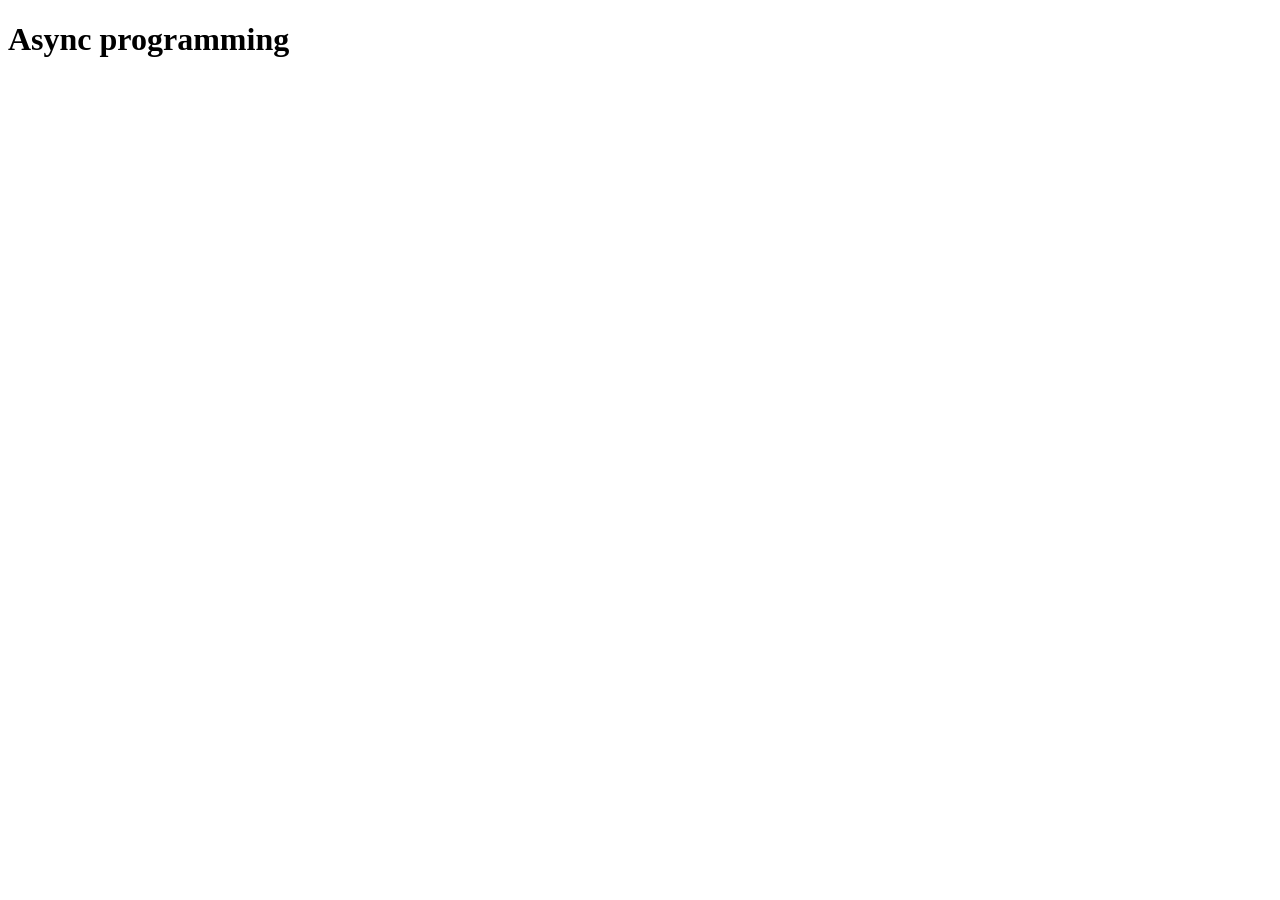
<file: Js_classwork_practice/Async programming/index.html>
<!DOCTYPE html>
<html lang="en">

<head>
    <meta charset="UTF-8">
    <meta name="viewport" content="width=device-width, initial-scale=1.0">
    <title>Document</title>
</head>

<body>
    <h1>Async programming</h1>
</body>
<script src="./script.js"></script>

</html>
</file>
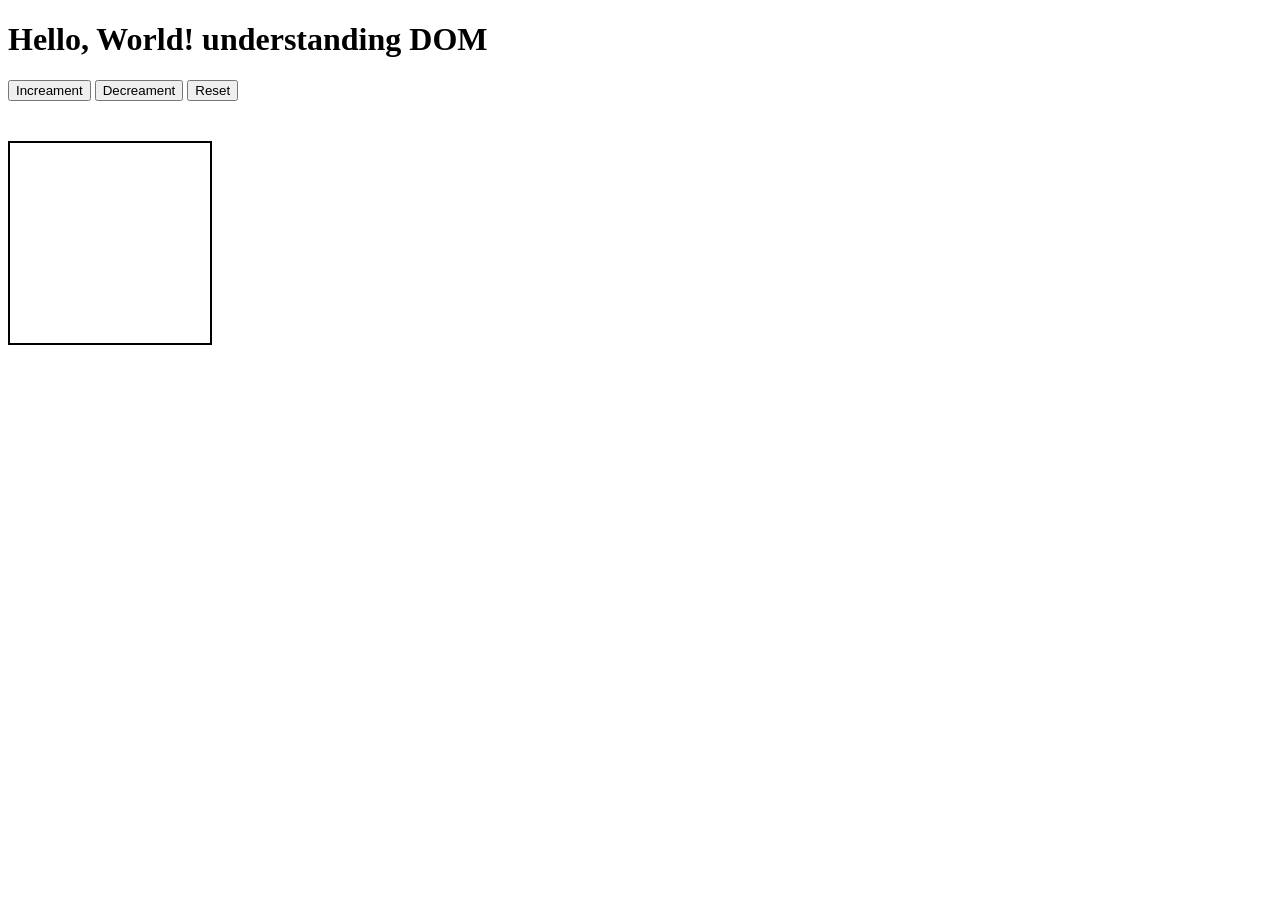
<file: Js_classwork_practice/Dom/index.html>
<!DOCTYPE html>
<html lang="en">

<head>
    <meta charset="UTF-8">
    <meta name="viewport" content="width=device-width, initial-scale=1.0">
    <title>Document</title>
    <link rel="stylesheet" href="./style.css">

</head>

<body>
    <h1 id="heading">Hello, World! understanding DOM</h1>
    <button id="btn">Increament</button>
    <button id="btn2">Decreament</button>
    <button id="btn3">Reset</button>
    <div id="box"></div>
</body>
<script src="./script.js"></script>

</html>
</file>
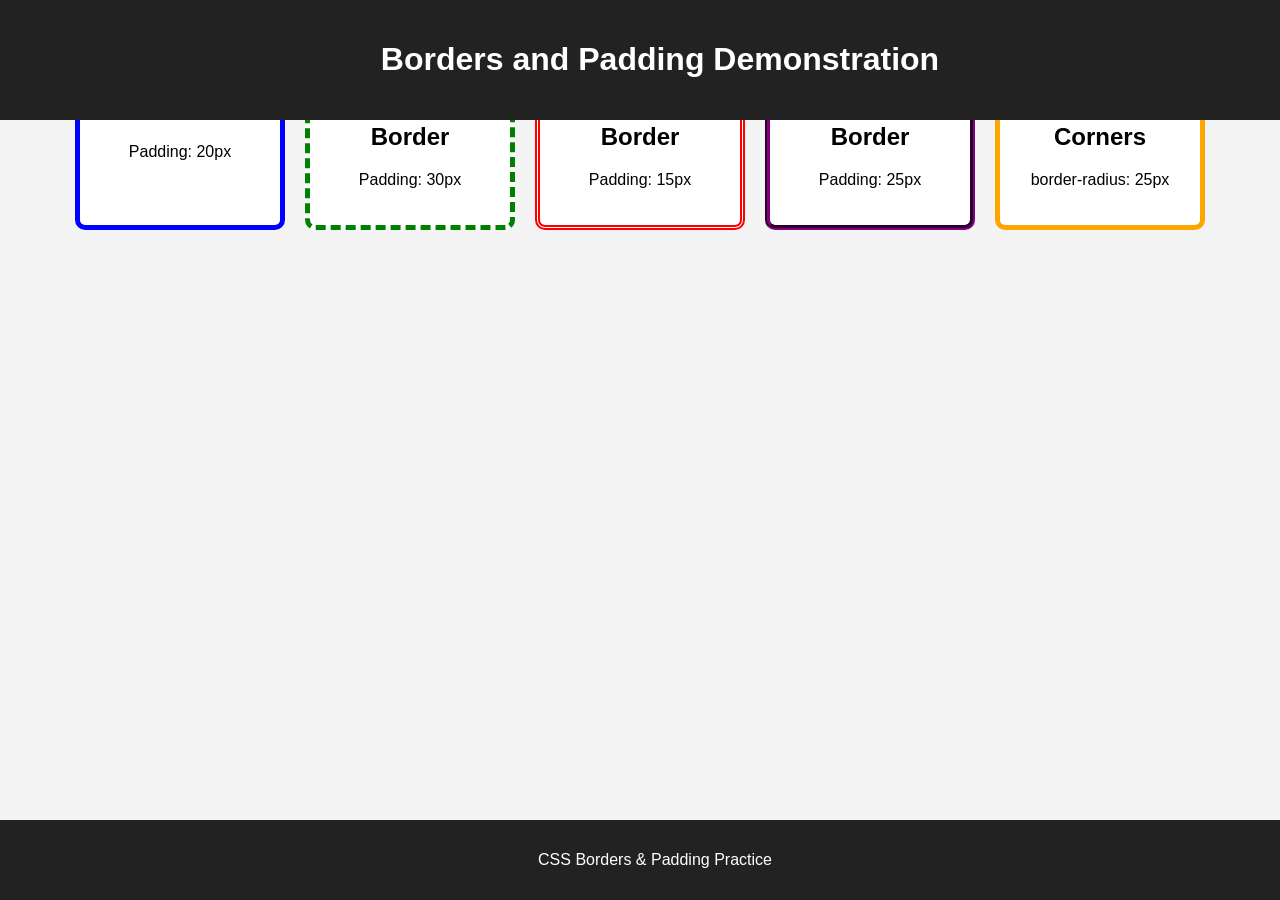
<file: CSS Model/Borders and Padding Demonstration.html>
<!DOCTYPE html>
<html lang="en">
<head>
    <meta charset="UTF-8">
    <meta name="viewport" content="width=device-width, initial-scale=1.0">
    <title>Borders and Padding</title>
    <link rel="stylesheet" href="style.css">
</head>

<body>

    <header>
        <h1>Borders and Padding Demonstration</h1>
    </header>

    <main>
        <section class="boxes">

            <div class="box solid">
                <h2>Solid Border</h2>
                <p>Padding: 20px</p>
            </div>

            <div class="box dashed">
                <h2>Dashed Border</h2>
                <p>Padding: 30px</p>
            </div>

            <div class="box double">
                <h2>Double Border</h2>
                <p>Padding: 15px</p>
            </div>

            <div class="box groove">
                <h2>Groove Border</h2>
                <p>Padding: 25px</p>
            </div>

            <div class="box rounded">
                <h2>Rounded Corners</h2>
                <p>border-radius: 25px</p>
            </div>

        </section>
    </main>

    <footer>
        <p>CSS Borders & Padding Practice</p>
    </footer>

</body>
</html>
</file>
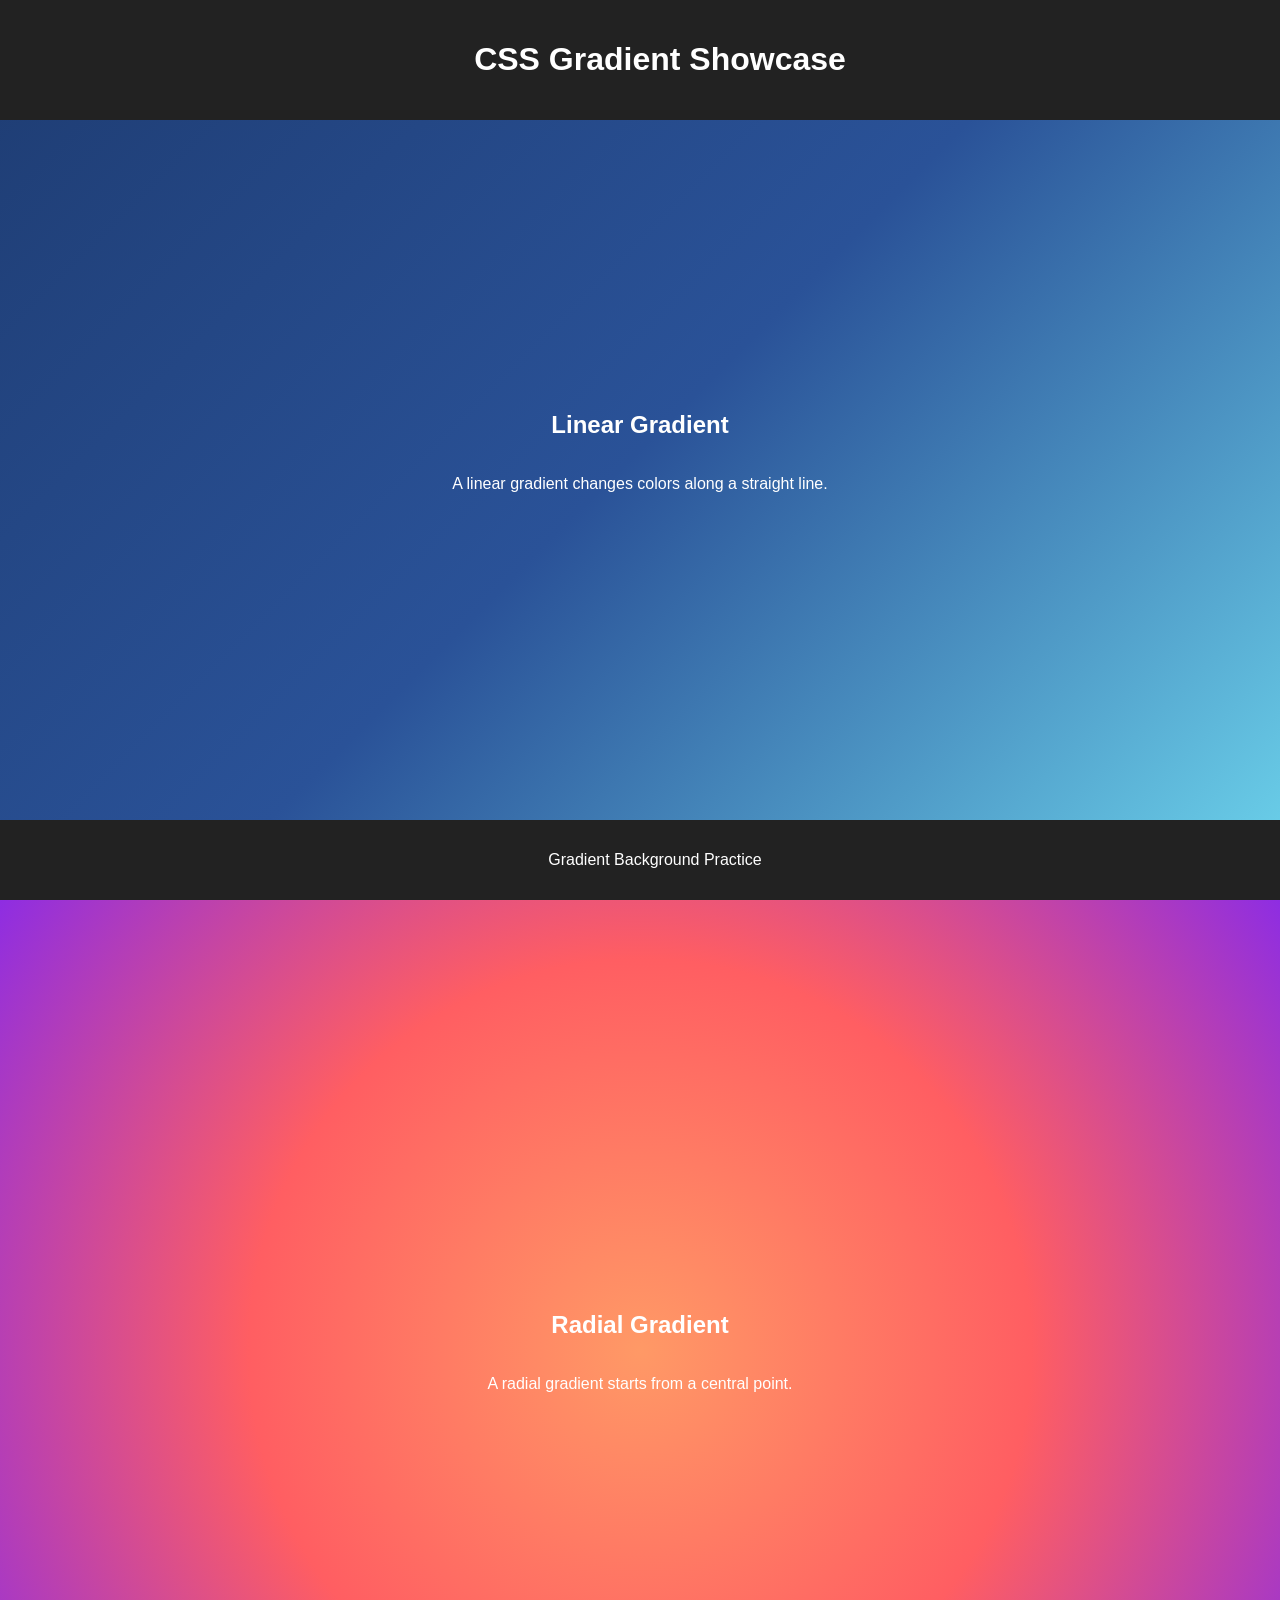
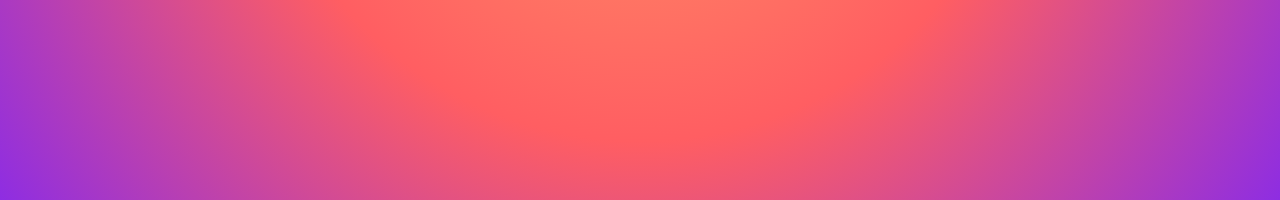
<file: CSS Model/Gradient Background Webpage.html>
<!DOCTYPE html>
<html lang="en">
<head>
    <meta charset="UTF-8">
    <meta name="viewport" content="width=device-width, initial-scale=1.0">
    <title>Gradient Background</title>
    <link rel="stylesheet" href="style.css">
</head>

<body>

    <!-- Fixed header -->
    <header>
        <h1>CSS Gradient Showcase</h1>
    </header>

    <main>

        <!-- Linear gradient section -->
        <section class="linear">
            <h2>Linear Gradient</h2>
            <p>
                A linear gradient changes colors along a straight line.
            </p>
        </section>

        <!-- Radial gradient section -->
        <section class="radial">
            <h2>Radial Gradient</h2>
            <p>
                A radial gradient starts from a central point.
            </p>
        </section>

    </main>

    <!-- Fixed footer -->
    <footer>
        <p>Gradient Background Practice</p>
    </footer>

</body>
</html>
</file>
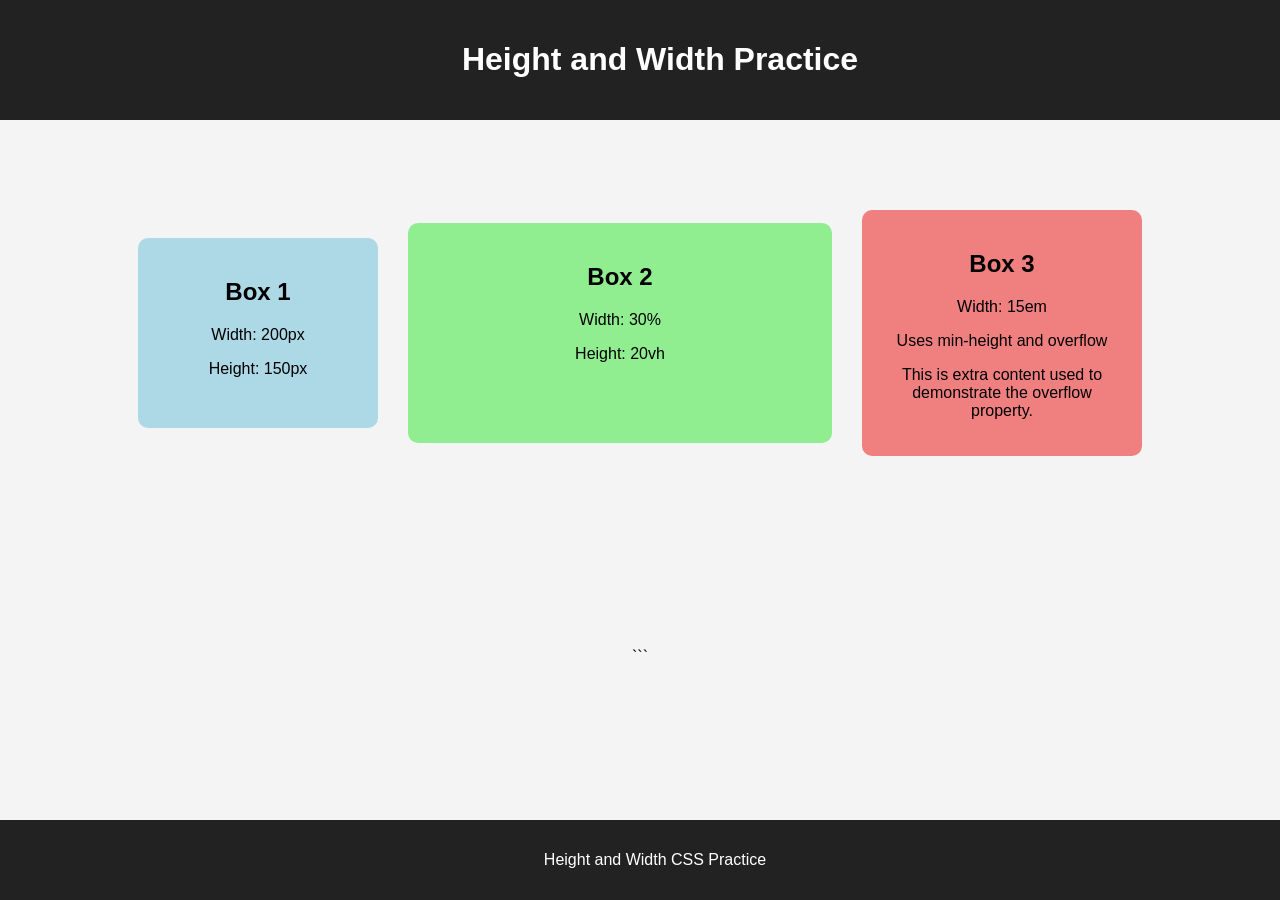
<file: CSS Model/Height and Width Practice.html>
```html
<!DOCTYPE html>
<html lang="en">
<head>
    <meta charset="UTF-8">
    <meta name="viewport" content="width=device-width, initial-scale=1.0">
    <title>Height and Width Practice</title>
    <link rel="stylesheet" href="style.css">
</head>

<body>

    <header>
        <h1>Height and Width Practice</h1>
    </header>

    <main>
        <section class="container">

            <div class="box box1">
                <h2>Box 1</h2>
                <p>Width: 200px</p>
                <p>Height: 150px</p>
            </div>

            <div class="box box2">
                <h2>Box 2</h2>
                <p>Width: 30%</p>
                <p>Height: 20vh</p>
            </div>

            <div class="box box3">
                <h2>Box 3</h2>
                <p>Width: 15em</p>
                <p>Uses min-height and overflow</p>
                <p>
                    This is extra content used to demonstrate
                    the overflow property.
                </p>
            </div>

        </section>
    </main>

    <footer>
        <p>Height and Width CSS Practice</p>
    </footer>

</body>
</html>
```
</file>
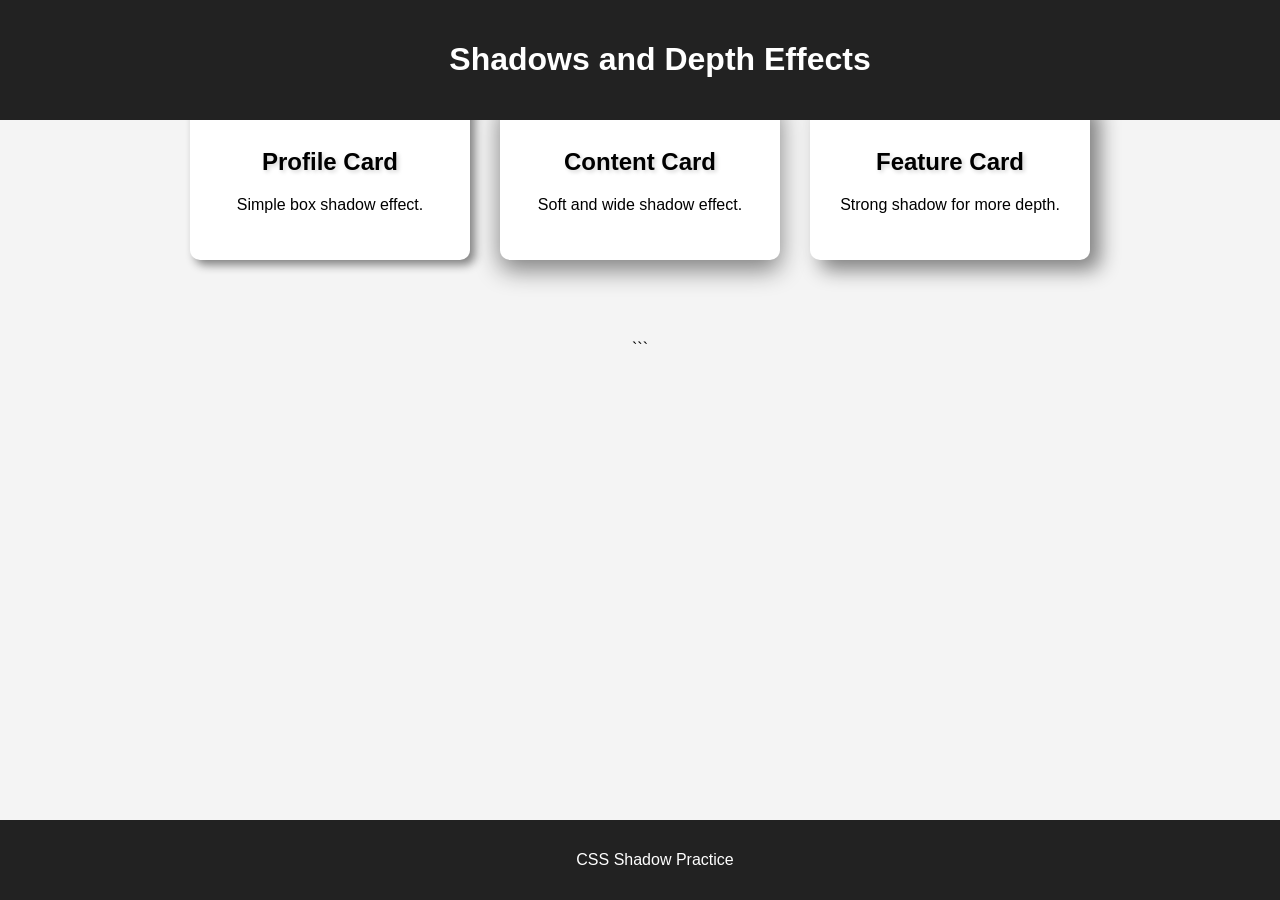
<file: CSS Model/Shadows and Depth.html>
```html
<!DOCTYPE html>
<html lang="en">
<head>
    <meta charset="UTF-8">
    <meta name="viewport" content="width=device-width, initial-scale=1.0">
    <title>Shadows and Depth</title>
    <link rel="stylesheet" href="style.css">
</head>

<body>

    <header>
        <h1>Shadows and Depth Effects</h1>
    </header>

    <main>

        <section class="cards">

            <article class="card card1">
                <h2>Profile Card</h2>
                <p>Simple box shadow effect.</p>
            </article>

            <article class="card card2">
                <h2>Content Card</h2>
                <p>Soft and wide shadow effect.</p>
            </article>

            <article class="card card3">
                <h2>Feature Card</h2>
                <p>Strong shadow for more depth.</p>
            </article>

        </section>

    </main>

    <footer>
        <p>CSS Shadow Practice</p>
    </footer>

</body>
</html>
```
</file>
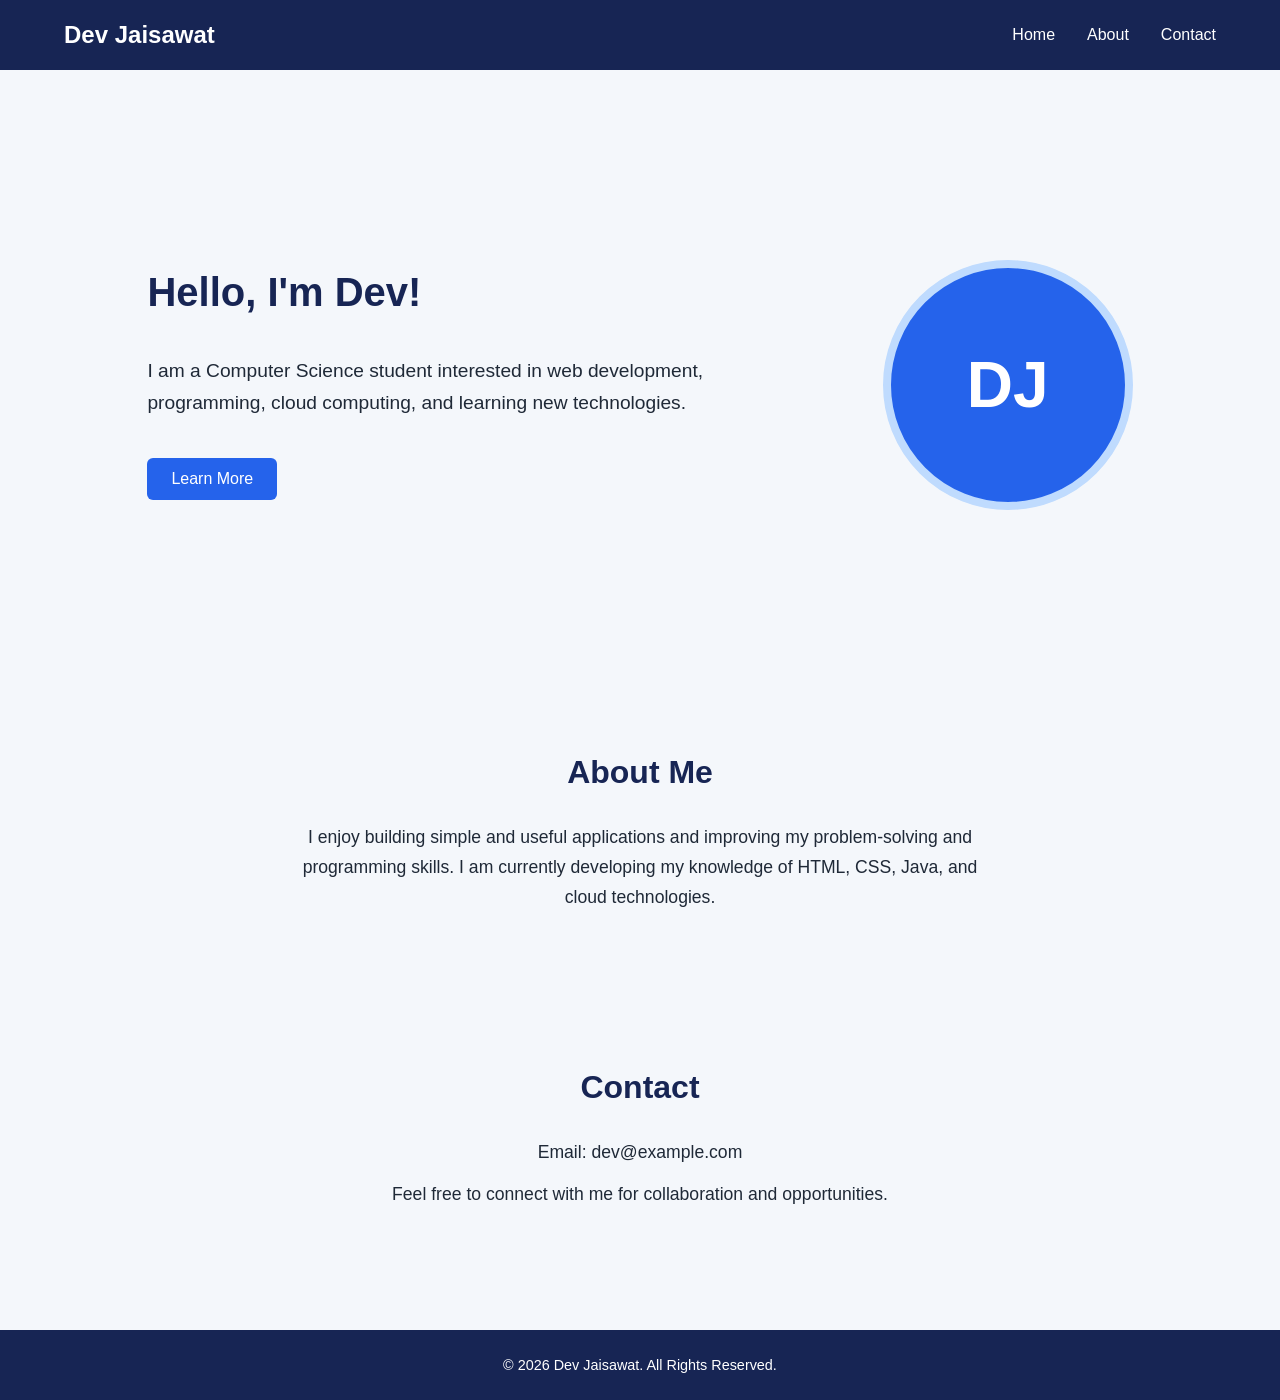
<file: CSS-Basics/Assignment_5_Question_1.html>
<!DOCTYPE html>
<html lang="en">
<head>
    <meta charset="UTF-8">
    <meta name="viewport" content="width=device-width, initial-scale=1.0">
    <title>Dev Jaisawat | Portfolio</title>

    <style>
        /* Basic page styling */
        * {
            box-sizing: border-box;
            margin: 0;
            padding: 0;
        }

        html {
            scroll-behavior: smooth;
        }

        body {
            min-height: 100vh;
            display: flex;
            flex-direction: column;
            font-family: Arial, sans-serif;
            background-color: #f4f7fb;
            color: #1f2937;
        }

        /* Fixed header stays at the top while scrolling */
        header {
            position: fixed;
            top: 0;
            left: 0;
            width: 100%;
            min-height: 70px;
            padding: 1em 5%;
            display: flex;
            align-items: center;
            justify-content: space-between;
            background-color: #172554;
            color: white;
            z-index: 1000;
        }

        header h1 {
            font-size: 1.5rem;
        }

        nav {
            display: flex;
            gap: 2em;
        }

        nav a {
            color: white;
            text-decoration: none;
            font-size: 1em;
        }

        nav a:hover {
            text-decoration: underline;
        }

        /* Main content gets space at the top because the header is fixed */
        main {
            flex: 1;
            padding-top: 70px;
        }

        .hero {
            min-height: 70vh;
            padding: 8vh 8%;
            display: flex;
            align-items: center;
            justify-content: space-around;
            gap: 5%;
        }

        .intro {
            width: 55%;
        }

        .intro h2 {
            font-size: 2.5rem;
            margin-bottom: 1em;
            color: #172554;
        }

        .intro p {
            font-size: 1.2em;
            line-height: 1.7;
            margin-bottom: 2em;
        }

        .button {
            display: inline-block;
            padding: 12px 24px;
            background-color: #2563eb;
            color: white;
            text-decoration: none;
            border-radius: 6px;
        }

        .button:hover {
            background-color: #1d4ed8;
        }

        /* Profile image area */
        .profile {
            width: 250px;
            height: 250px;
            display: flex;
            align-items: center;
            justify-content: center;
        }

        .profile-image {
            width: 100%;
            height: 100%;
            border-radius: 50%;
            background-color: #2563eb;
            color: white;
            display: flex;
            align-items: center;
            justify-content: center;
            font-size: 4rem;
            font-weight: bold;
            border: 8px solid #bfdbfe;
        }

        .content-section {
            min-height: 35vh;
            padding: 6vh 10%;
            text-align: center;
        }

        .content-section h2 {
            font-size: 2rem;
            margin-bottom: 1em;
            color: #172554;
        }

        .content-section p {
            max-width: 700px;
            margin: 0.7em auto;
            line-height: 1.7;
            font-size: 1.1em;
        }

        /* Flexbox keeps the footer at the bottom of the page */
        footer {
            width: 100%;
            min-height: 70px;
            display: flex;
            align-items: center;
            justify-content: center;
            background-color: #172554;
            color: white;
            padding: 20px;
            font-size: 0.9rem;
        }

        /* Responsive layout for smaller screens */
        @media (max-width: 700px) {
            header {
                padding: 1em 4%;
            }

            header h1 {
                font-size: 1.2rem;
            }

            nav {
                gap: 1em;
            }

            .hero {
                flex-direction: column;
                text-align: center;
                padding: 8vh 5%;
            }

            .intro {
                width: 100%;
            }

            .profile {
                width: 200px;
                height: 200px;
            }
        }
    </style>
</head>

<body>

    <header>
        <h1>Dev Jaisawat</h1>

        <nav>
            <a href="#home">Home</a>
            <a href="#about">About</a>
            <a href="#contact">Contact</a>
        </nav>
    </header>

    <main>

        <section id="home" class="hero">
            <div class="intro">
                <h2>Hello, I'm Dev!</h2>

                <p>
                    I am a Computer Science student interested in web development,
                    programming, cloud computing, and learning new technologies.
                </p>

                <a class="button" href="#about">Learn More</a>
            </div>

            <div class="profile">
                <div class="profile-image">DJ</div>
            </div>
        </section>

        <section id="about" class="content-section">
            <h2>About Me</h2>

            <p>
                I enjoy building simple and useful applications and improving my
                problem-solving and programming skills. I am currently developing
                my knowledge of HTML, CSS, Java, and cloud technologies.
            </p>
        </section>

        <section id="contact" class="content-section">
            <h2>Contact</h2>

            <p>Email: dev@example.com</p>
            <p>Feel free to connect with me for collaboration and opportunities.</p>
        </section>

    </main>

    <footer>
        <p>&copy; 2026 Dev Jaisawat. All Rights Reserved.</p>
    </footer>

</body>
</html>
</file>
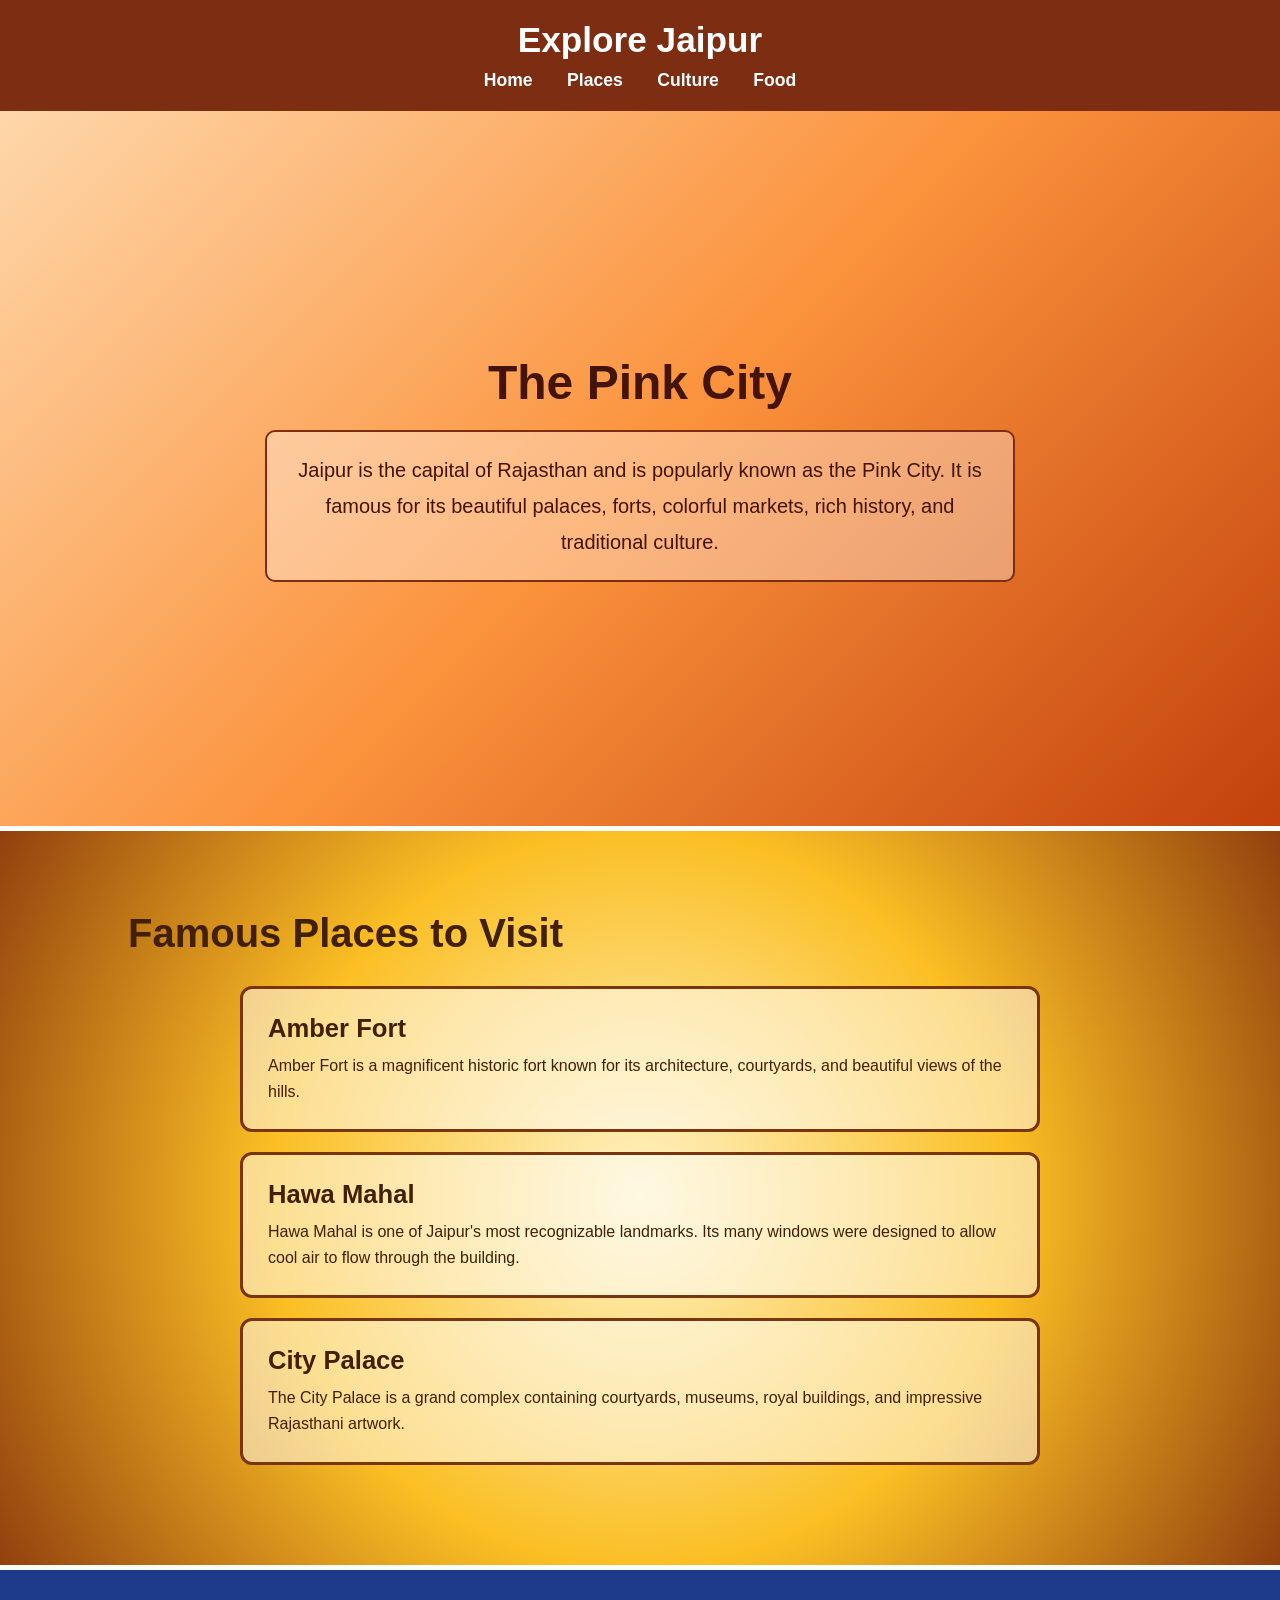
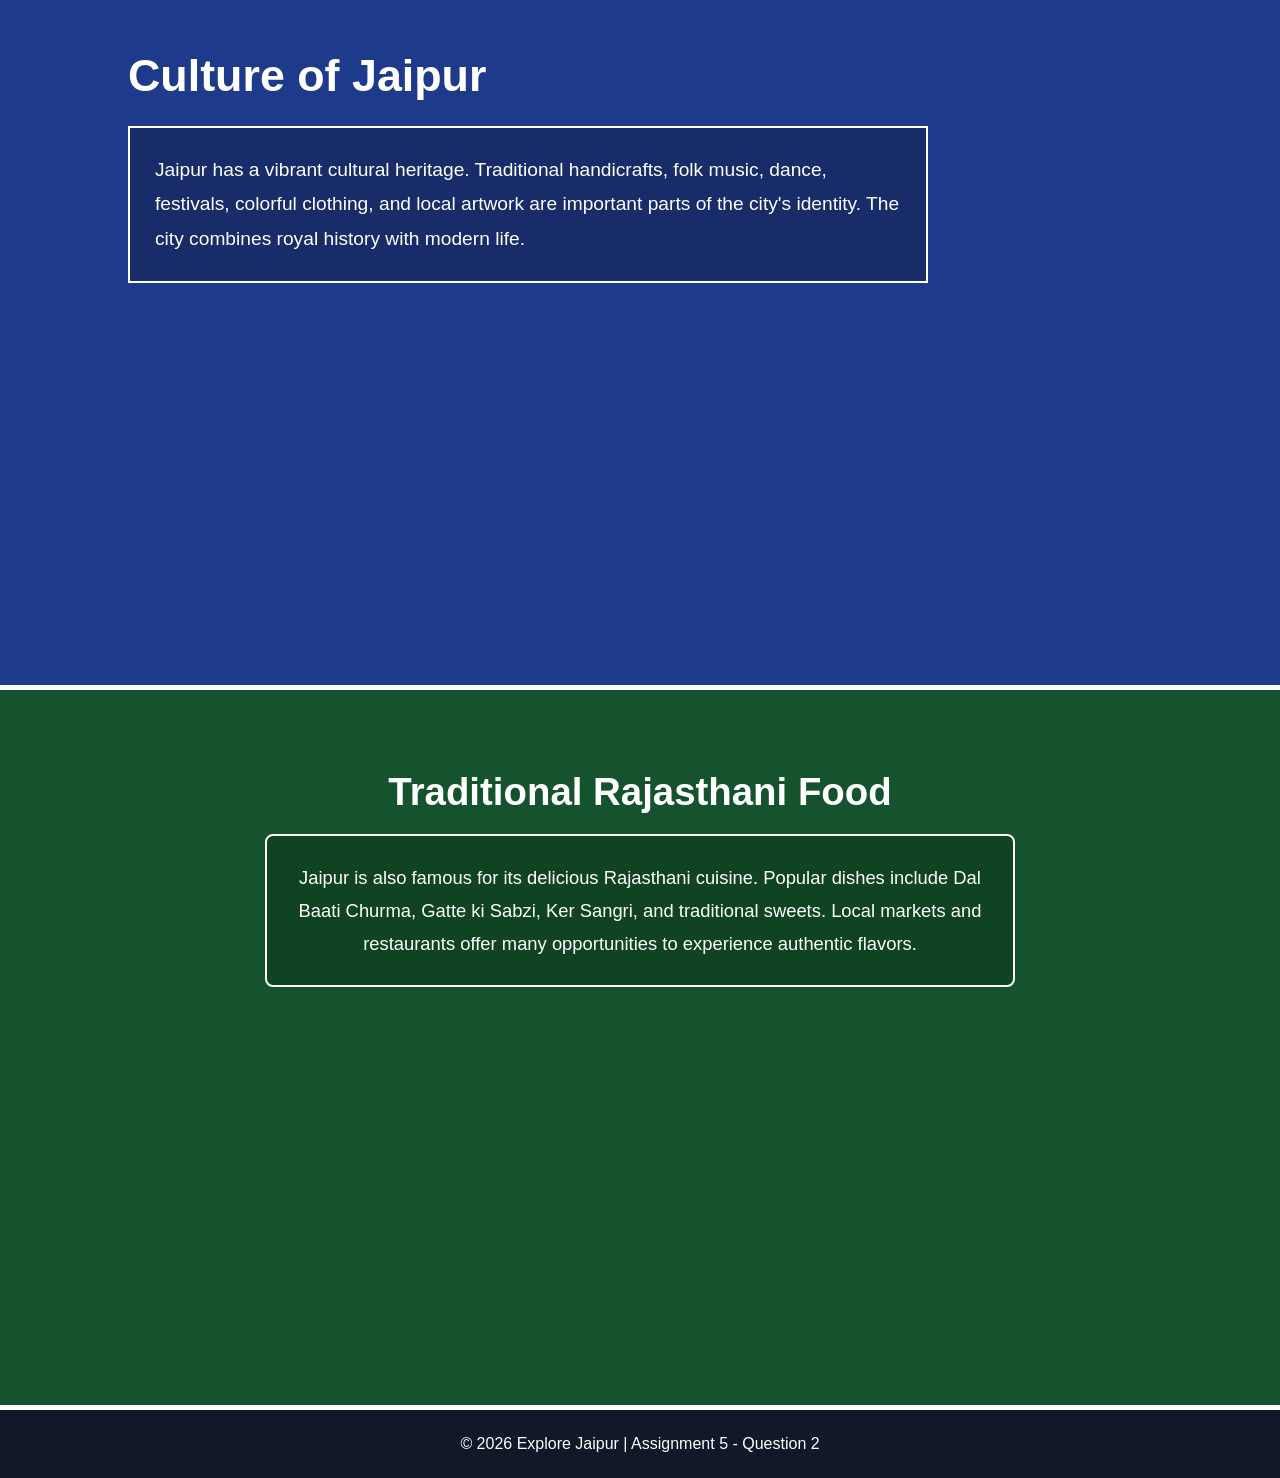
<file: CSS-Basics/Assignment_5_Question_2.html>
<!DOCTYPE html>
<html lang="en">
<head>
    <meta charset="UTF-8">
    <meta name="viewport" content="width=device-width, initial-scale=1.0">
    <title>Explore Jaipur</title>

    <style>
        /* Basic styling */
        * {
            box-sizing: border-box;
            margin: 0;
            padding: 0;
        }

        html {
            scroll-behavior: smooth;
        }

        body {
            font-family: Arial, sans-serif;
            color: #222;
            background-color: #f5f5f5;
        }

        /* Header */
        header {
            background-color: #7c2d12;
            color: white;
            padding: 20px 8%;
            text-align: center;
        }

        header h1 {
            font-size: 2.2rem;
            margin-bottom: 10px;
        }

        /* Navigation */
        nav a {
            color: white;
            text-decoration: none;
            margin: 0 15px;
            font-size: 1.1em;
            font-weight: bold;
        }

        nav a:hover {
            text-decoration: underline;
        }

        /* Every main section takes the full width */
        main section {
            width: 100%;
            min-height: 80vh;
            padding: 80px 10%;
            border-bottom: 5px solid white;
        }

        /* Section 1 - Linear Gradient */
        #home {
            background: linear-gradient(135deg, #fed7aa, #fb923c, #c2410c);
            color: #431407;
            text-align: center;
            display: flex;
            flex-direction: column;
            justify-content: center;
            align-items: center;
        }

        #home h2 {
            font-size: 3rem;
            font-weight: 800;
            margin-bottom: 20px;
        }

        #home p {
            max-width: 750px;
            font-size: 1.25em;
            line-height: 1.8;
            padding: 20px;
            border: 2px solid #7c2d12;
            border-radius: 10px;
            background-color: rgba(255, 255, 255, 0.35);
        }

        /* Section 2 - Radial Gradient */
        #places {
            background: radial-gradient(circle, #fef3c7, #fbbf24, #92400e);
            color: #422006;
        }

        #places h2 {
            font-size: 2.5rem;
            font-weight: 700;
            margin-bottom: 30px;
        }

        .place-box {
            max-width: 800px;
            margin: 20px auto;
            padding: 25px;
            border: 3px solid #78350f;
            border-radius: 12px;
            background-color: rgba(255, 255, 255, 0.5);
        }

        .place-box h3 {
            font-size: 1.6rem;
            margin-bottom: 10px;
            font-weight: 700;
        }

        .place-box p {
            font-size: 1em;
            line-height: 1.6;
        }

        /* Section 3 - Fixed background effect */
        #culture {
            background-color: #1e3a8a;
            background-image:
                linear-gradient(rgba(30, 58, 138, 0.82), rgba(30, 58, 138, 0.82)),
                url("https://images.unsplash.com/photo-1599661046289-e31897846e41?auto=format&fit=crop&w=1600&q=80");
            background-size: cover;
            background-position: center;
            background-attachment: fixed;
            color: white;
        }

        #culture h2 {
            font-size: 2.8rem;
            font-weight: 800;
            margin-bottom: 25px;
        }

        #culture p {
            max-width: 800px;
            font-size: 1.2em;
            line-height: 1.8;
            padding: 25px;
            border: 2px solid white;
            background-color: rgba(0, 0, 0, 0.25);
        }

        /* Section 4 - Second fixed background effect */
        #food {
            background-color: #14532d;
            background-image:
                linear-gradient(rgba(20, 83, 45, 0.78), rgba(20, 83, 45, 0.78)),
                url("https://images.unsplash.com/photo-1596797038530-2c107229654b?auto=format&fit=crop&w=1600&q=80");
            background-size: cover;
            background-position: center;
            background-attachment: fixed;
            color: white;
            text-align: center;
        }

        #food h2 {
            font-size: 2.4rem;
            font-weight: 600;
            margin-bottom: 20px;
        }

        #food p {
            max-width: 750px;
            margin: auto;
            font-size: 1.15em;
            line-height: 1.8;
            padding: 25px;
            border: 2px solid white;
            border-radius: 8px;
            background-color: rgba(0, 0, 0, 0.2);
        }

        /* Footer */
        footer {
            background-color: #111827;
            color: white;
            text-align: center;
            padding: 25px;
        }

        footer p {
            font-size: 1rem;
        }

        /* Responsive design */
        @media (max-width: 700px) {
            header h1 {
                font-size: 1.7rem;
            }

            nav a {
                display: inline-block;
                margin: 5px 8px;
            }

            main section {
                padding: 60px 7%;
            }

            #home h2 {
                font-size: 2.2rem;
            }

            #places h2,
            #culture h2,
            #food h2 {
                font-size: 2rem;
            }
        }
    </style>
</head>

<body>

    <header>
        <h1>Explore Jaipur</h1>

        <nav>
            <a href="#home">Home</a>
            <a href="#places">Places</a>
            <a href="#culture">Culture</a>
            <a href="#food">Food</a>
        </nav>
    </header>

    <main>

        <section id="home">
            <h2>The Pink City</h2>
            <p>
                Jaipur is the capital of Rajasthan and is popularly known as
                the Pink City. It is famous for its beautiful palaces, forts,
                colorful markets, rich history, and traditional culture.
            </p>
        </section>

        <section id="places">
            <h2>Famous Places to Visit</h2>

            <div class="place-box">
                <h3>Amber Fort</h3>
                <p>
                    Amber Fort is a magnificent historic fort known for its
                    architecture, courtyards, and beautiful views of the hills.
                </p>
            </div>

            <div class="place-box">
                <h3>Hawa Mahal</h3>
                <p>
                    Hawa Mahal is one of Jaipur's most recognizable landmarks.
                    Its many windows were designed to allow cool air to flow
                    through the building.
                </p>
            </div>

            <div class="place-box">
                <h3>City Palace</h3>
                <p>
                    The City Palace is a grand complex containing courtyards,
                    museums, royal buildings, and impressive Rajasthani artwork.
                </p>
            </div>
        </section>

        <section id="culture">
            <h2>Culture of Jaipur</h2>
            <p>
                Jaipur has a vibrant cultural heritage. Traditional handicrafts,
                folk music, dance, festivals, colorful clothing, and local
                artwork are important parts of the city's identity. The city
                combines royal history with modern life.
            </p>
        </section>

        <section id="food">
            <h2>Traditional Rajasthani Food</h2>
            <p>
                Jaipur is also famous for its delicious Rajasthani cuisine.
                Popular dishes include Dal Baati Churma, Gatte ki Sabzi,
                Ker Sangri, and traditional sweets. Local markets and restaurants
                offer many opportunities to experience authentic flavors.
            </p>
        </section>

    </main>

    <footer>
        <p>&copy; 2026 Explore Jaipur | Assignment 5 - Question 2</p>
    </footer>

</body>
</html>
</file>
<file: Js_classwork_practice/Dom/style.css>
#box {
    margin-top: 40px;
    height: 200px;
    width: 200px;
    border: 2px solid black;
}
</file>
<file: CSS Model/style.css>
/* Basic page styling */
body {
    font-family: Arial, sans-serif;
    margin: 0;
    background-color: #f4f4f4;
    text-align: center;
}

/* Header */
header {
    background-color: #222;
    color: white;
    padding: 20px;
}

/* Flexbox aligns all boxes horizontally */
.boxes {
    display: flex;
    justify-content: center;
    gap: 20px;
    padding: 50px;
    flex-wrap: wrap;
}

/* Common box properties */
.box {
    width: 160px;
    background-color: white;
    transition: border-color 0.4s ease;
}

/* Different border styles */
.solid {
    border: 5px solid blue;
    padding: 20px;
}

.dashed {
    border: 5px dashed green;
    padding: 30px;
}

.double {
    border: 5px double red;
    padding: 15px;
}

.groove {
    border: 5px groove purple;
    padding: 25px;
}

/* Rounded corners */
.rounded {
    border: 5px solid orange;
    border-radius: 25px;
    padding: 20px;
}

/* Hover changes border color */
.box:hover {
    border-color: black;
}

/* Footer */
footer {
    background-color: #222;
    color: white;
    padding: 15px;
}



/* Page styling */
body {
    margin: 0;
    font-family: Arial, sans-serif;
    background-color: #eeeeee;
}

/* Header */
header {
    text-align: center;
    background-color: #222;
    color: white;
    padding: 20px;
}

/* Flexbox centers boxes horizontally and vertically */
.container {
    min-height: 70vh;

    display: flex;
    justify-content: center;
    align-items: center;

    gap: 30px;
}

/* Common box styling */
.box {
    padding: 20px;
    text-align: center;
    border-radius: 10px;
}

/* Box with px units */
.box1 {
    width: 200px;
    height: 150px;
    background-color: lightblue;
}

/* Box with percentage and vh */
.box2 {
    width: 30%;
    height: 20vh;
    background-color: lightgreen;
}

/* Box with em, min-height and overflow */
.box3 {
    width: 15em;

    min-height: 120px;
    max-width: 250px;

    background-color: lightcoral;

    overflow: auto;
}

/* Footer */
footer {
    text-align: center;
    background-color: #222;
    color: white;
    padding: 15px;
}





/* Basic styling */
body {
    margin: 0;
    font-family: Arial, sans-serif;
}

/* Fixed header */
header {
    position: fixed;
    top: 0;
    width: 100%;
    background-color: #222;
    color: white;
    text-align: center;
    padding: 15px;
    z-index: 10;
}

/* Linear gradient section */
.linear {
    height: 100vh;

    display: flex;
    flex-direction: column;
    justify-content: center;
    align-items: center;

    color: white;

    background: linear-gradient(
        135deg,
        #1e3c72,
        #2a5298,
        #6dd5ed
    );

    /* Parallax-like effect */
    background-attachment: fixed;
}

/* Radial gradient section */
.radial {
    height: 100vh;

    display: flex;
    flex-direction: column;
    justify-content: center;
    align-items: center;

    color: white;

    background: radial-gradient(
        circle,
        #ff9966,
        #ff5e62,
        #8e2de2
    );
}

/* Fixed footer */
footer {
    position: fixed;
    bottom: 0;
    width: 100%;
    background-color: #222;
    color: white;
    text-align: center;
    padding: 12px;
}




/* Page styling */
body {
    margin: 0;
    font-family: Arial, sans-serif;
    background-color: #f5f5f5;
}

/* Header */
header {
    text-align: center;
    background-color: #222;
    color: white;
    padding: 20px;
}

/* Arrange cards in one row */
.cards {
    display: flex;
    justify-content: center;
    gap: 30px;
    padding: 80px 30px;
}

/* Common card styling */
.card {
    width: 220px;
    padding: 30px;

    background-color: white;
    text-align: center;

    border-radius: 10px;

    /* Smooth hover animation */
    transition: all 0.4s ease;
}

/* Different box shadows */
.card1 {
    box-shadow: 5px 5px 10px gray;
}

.card2 {
    box-shadow: 0 10px 25px gray;
}

.card3 {
    box-shadow: 10px 10px 20px gray;
}

/* Text shadow on headings */
.card h2 {
    text-shadow: 2px 2px 4px lightgray;
}

/* Card lifts when hovered */
.card:hover {
    transform: translateY(-15px);
    box-shadow: 0 20px 35px gray;
}

/* Footer */
footer {
    text-align: center;
    background-color: #222;
    color: white;
    padding: 15px;
}



/* ================================
   ATTRIBUTE SELECTORS
   ================================ */

/* Selects only input elements having type="text" */
input[type="text"] {
    border: 2px solid blue;
    padding: 10px;
}

/* Selects links whose href starts with "https" */
a[href^="https"] {
    color: green;
}


/* ================================
   PSEUDO-CLASSES
   ================================ */

/* :hover applies when mouse is placed over an element */
a:hover {
    color: red;
}

/* :focus applies when an input is selected */
input:focus {
    outline: 3px solid orange;
}

/* :nth-child() selects a particular child */
.skills li:nth-child(odd) {
    background-color: lightgray;
}


/* ================================
   PSEUDO-ELEMENTS
   ================================ */

/* ::before adds content before the element */
.skills li::before {
    content: "✓ ";
}

/* ::after adds content after the element */
.skills li::after {
    content: "!";
}


/* ================================
   COMBINATORS
   ================================ */

/* Descendant selector:
   Selects every p inside .combinators */
.combinators p {
    font-family: Georgia, serif;
}

/* Child selector (>):
   Selects only direct child p elements */
.combinators > p {
    font-weight: bold;
}

/* Adjacent sibling (+):
   Selects the p immediately after div */
.combinators div + p {
    color: blue;
}

/* General sibling (~):
   Selects all p elements after div */
.combinators div ~ p {
    text-decoration: underline;
}


/* ================================
   BASIC PAGE STYLING
   ================================ */

body {
    margin: 0;
    font-family: Arial, sans-serif;
    background-color: #f4f4f4;
}

header {
    background-color: #222;
    color: white;
    text-align: center;
    padding: 20px;
}

.content {
    max-width: 800px;
    margin: auto;
    padding: 40px;
}

.skills {
    padding: 0;
    list-style: none;
}

.skills li {
    padding: 10px;
    margin: 5px;
}

form {
    display: flex;
    gap: 10px;
    margin-bottom: 30px;
}

input,
button {
    padding: 10px;
}

.links {
    display: flex;
    gap: 20px;
}

footer {
    text-align: center;
    background-color: #222;
    color: white;
    padding: 15px;
}
</file>
